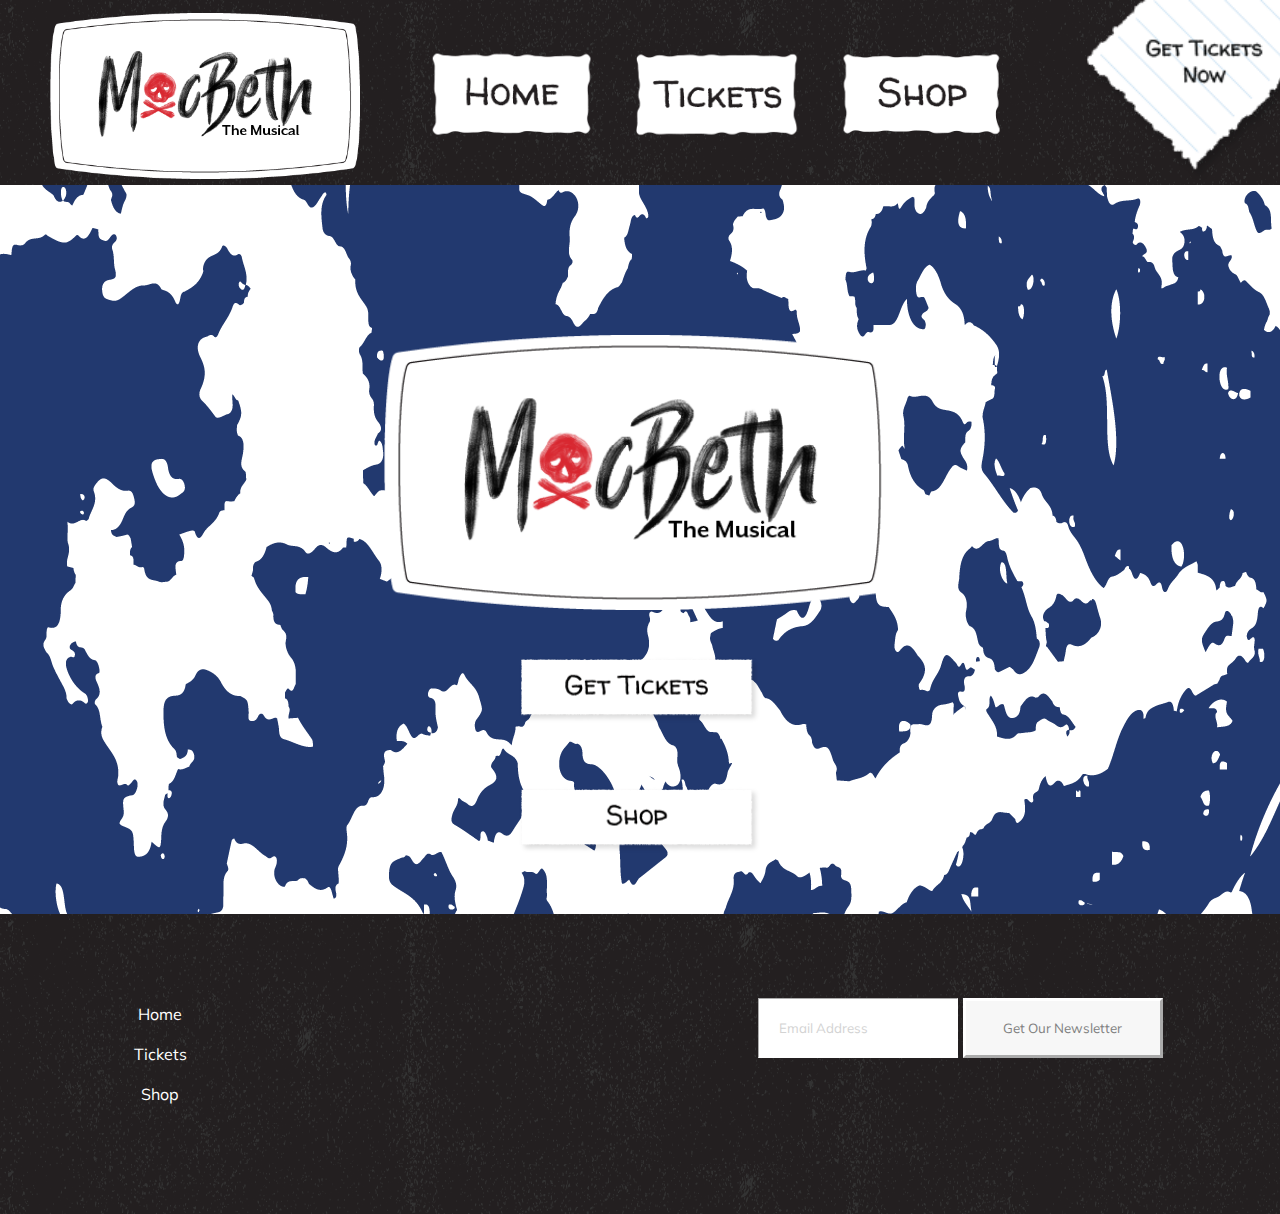
<file: index.html>
<!doctype html>
<html>
<head>
<meta charset="UTF-8">
<title>MacBeth : The Musical</title>
<link href="stylesheet.css" rel="stylesheet" type="text/css">
 <meta name="viewport" content="width=device-width, initial-scale=1.0">
	<link href="https://fonts.googleapis.com/css?family=Muli|Walter+Turncoat&display=swap" rel="stylesheet">
	
</head>

<body>
	
	<div class="header">
		
		<div class="logo">
			<a href="index.html"><img src="images/logo_big.png" alt="MacBeth Logo" style="height:100%;"></a>
		</div>
		
		<div class="nav">
			<div class="nav_one">
				<a href="index.html"><img src="images/button_1.png" style="width: 100%;"></a>
			</div>
			<div class="nav_two">
				<a href="tickets.html"><img src="images/button_2.png" style="width: 100%;"></a>
			</div>
			<div class="nav_three">
				
				<a href="shop.html"><img src="images/button_3.png" style="width: 100%;"></a>
			</div>
		</div>
		
		<div class="buy">
			<a href="tickets.html"><img src="images/buy.png" alt="Buy Button" style="height: 100%"></a>
		</div>
		
	</div>
	
		<div class="centered">
			<div class="big_logo">
				<img src="images/logo_big.png" alt="MacBeth Logo" style="width: 100%;">
			</div>
			<div class="sub_nav_one">
				<a href="tickets.html"><img src="images/sub_nav_1.png" style="width: 100%;"></a>
			</div>
			<div class="sub_nav_two">
				<a href="shop.html"><img src="images/sub_nav_2.png" style="width: 100%;"></a>
			</div>
		</div>
	
	<div class="footer" style="position: relative; bottom: 0;">
		<div class="sub_nav">
			<a href="index.html">Home</a><br><br>
			<a href="tickets.html">Tickets</a><br><br>
			<a href="shop.html">Shop</a><br><br>
		</div>
		
		<div class="email">
			<form action="mailto:abotis393@gmail.com" method="post" style="text-align: center;font-family: 'Muli', 'Nanum Myeongjo', Cambria, 'Hoefler Text', 'Liberation Serif', Times, 'Times New Roman', 'serif'; font-size: 18px;" enctype="text/plain">
  			<label for="fname"></label><br><br>
  			<input type="text" id="fname" name="fname" value="Email Address">
  			<input type="submit" value="Get Our Newsletter">
		</form> 
		</div>
	</div>
	
</body>
</html>
</file>
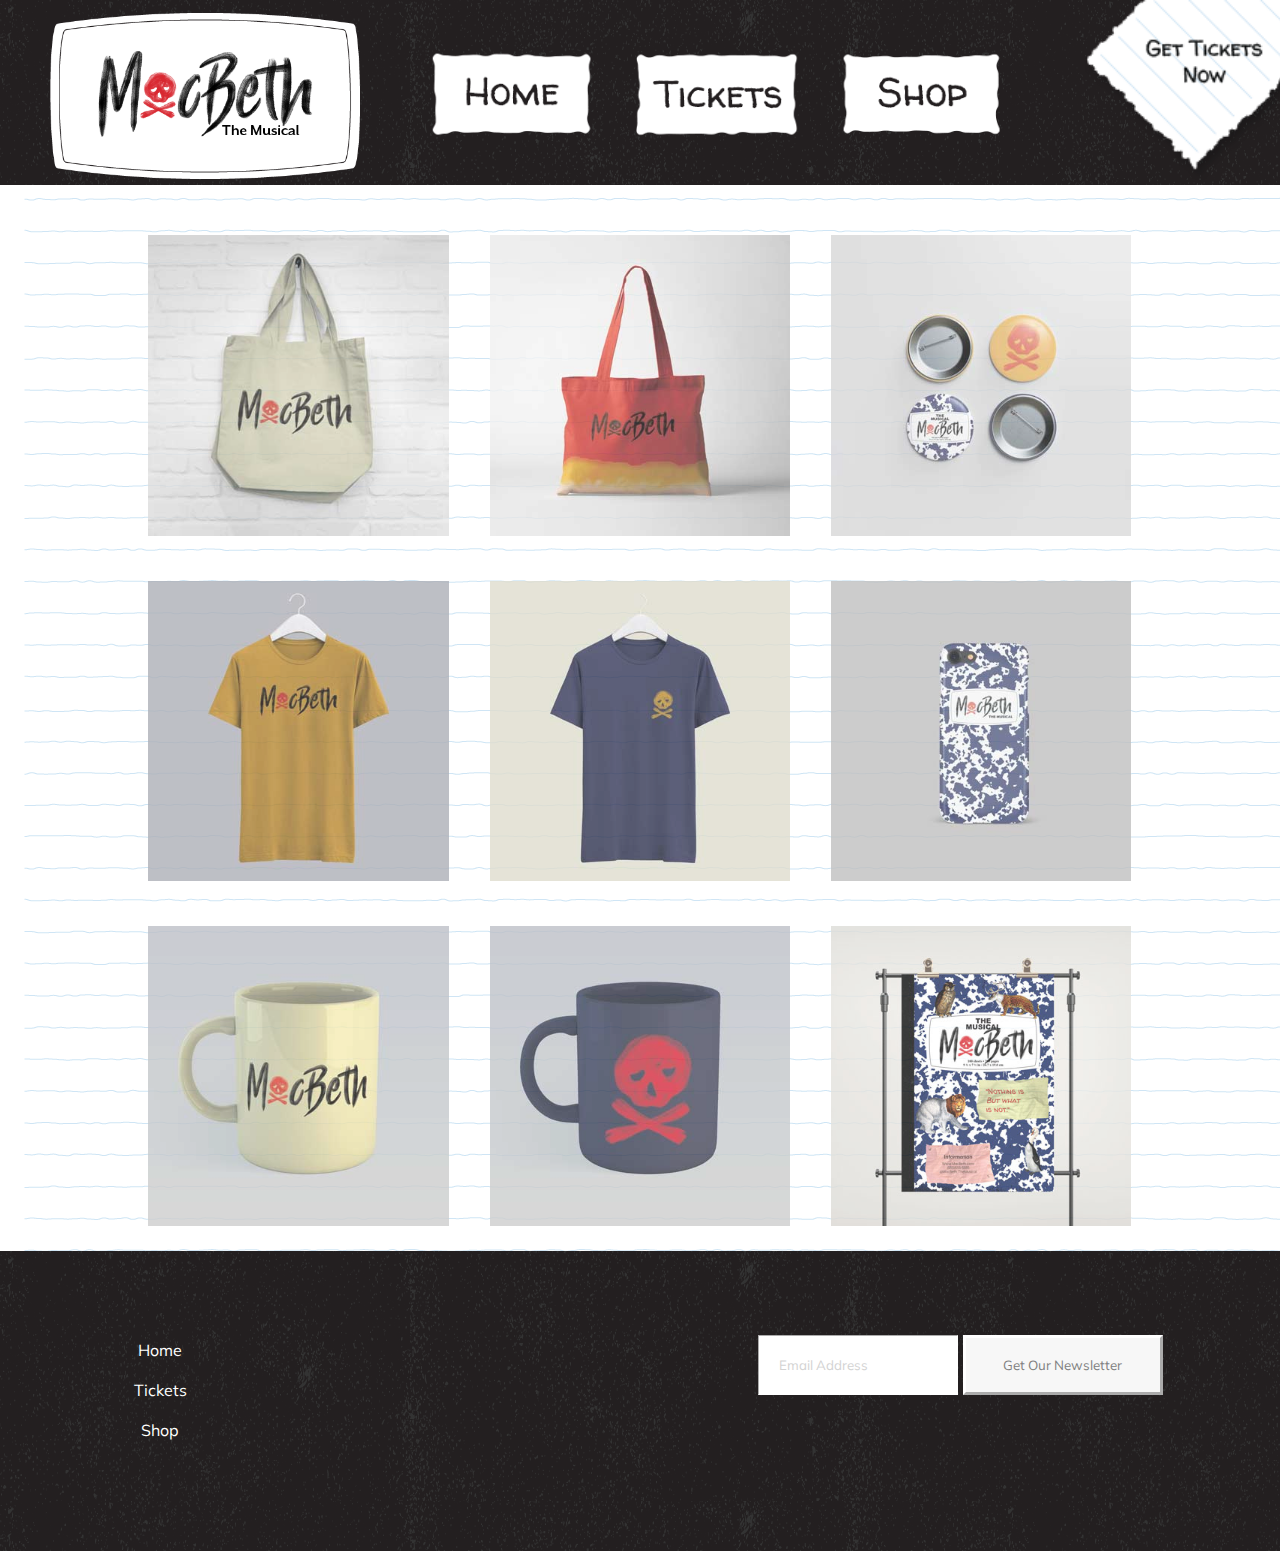
<file: shop.html>
<!doctype html>
<html>
<head>
<meta charset="UTF-8">
<title>shop</title>
<link href="stylesheet_alt.css" rel="stylesheet" type="text/css">
<link href="script.js"	rel="javascript" type="text/javascript">
	
	
<link href="https://fonts.googleapis.com/css?family=Muli|Walter+Turncoat&display=swap" rel="stylesheet">	
	<style>
		
		
		body{
			margin: 0;
		}
		
		h1{
			font-size: 36pt;
		}	
		
		p,h2, h3, h4{
			font-family: 'Muli',Gotham, "Helvetica Neue", Helvetica, Arial, "sans-serif";
		}
		
		alt{
			font-family: 'Muli',Gotham, "Helvetica Neue", Helvetica, Arial, "sans-serif";
		}
		
		
		.gallery{
			margin: auto;
			width: 80%;
			margin-top: 30px;
		}
		
		.column {
			float: left;
			width: 29.33%;
			padding: 2%;
		}
		
		.column img {
			opacity: 0.8; 
			cursor: pointer; 
		}
		
		.column img:hover {
			opacity: 1;
		}
		
		.row:after {
			content: "";
			display: table;
			clear: both;
		}
		
		.container {
			position: relative;
			display: none;
			width: 60%;
			margin: auto;
		}
		
		#imgtext {
			position: absolute;
			bottom: 15px;
			left: 15px;
			color: black;
			font-size: 20px;
			font-family: 'Muli',Gotham, "Helvetica Neue", Helvetica, Arial, "sans-serif";
		}
		
		.closebtn {
			position: absolute;
			top: 10px;
			right: 15px;
			color: white;
			font-size: 35px;
			cursor: pointer;
		}
		
@media only screen and (max-width: 500px){
	
	.gallery{
			margin: auto;
			width: 100%;
			margin: 40px 0;
		}
	
.column {
  float: left;
  width: 32.33%;
	padding: .5%;
}
	
.column img {
  opacity: 0.8; 
  cursor: pointer; 
}
	
.column img:hover {
  opacity: 1;
}
	
.row:after {
  content: "";
  display: table;
  clear: both;
}
	
.container {
  position: relative;
  display: none;
	width: 100%;
	margin: auto;
}
	
#imgtext {
  position: absolute;
  bottom: 15px;
  left: 15px;
  color: black;
  font-size: 20px;
	font-family: 'Muli',Gotham, "Helvetica Neue", Helvetica, Arial, "sans-serif";
}
	
.closebtn {
  position: absolute;
  top: 10px;
  right: 15px;
  color: white;
  font-size: 35px;
  cursor: pointer;
}
	
#imgtext {
  position: absolute;
  bottom: 15px;
  left: 15px;
  color: white;
  font-size: 10px;
  font-family: 'Muli',Gotham, "Helvetica Neue", Helvetica, Arial, "sans-serif";
}
			
		}

	</style>
	
	
</head>

<body>
	
		<div class="header">
		
		<div class="logo">
			<a href="index.html"><img src="images/logo_big.png" alt="MacBeth Logo" style="height:100%; margin: auto;"></a>
		</div>
		
		<div class="nav">
			<div class="nav_one">
				<a href="index.html"><img src="images/button_1.png" style="width: 100%;"></a>
			</div>
			<div class="nav_two">
				<a href="tickets.html"><img src="images/button_2.png" style="width: 100%;"></a>
			</div>
			<div class="nav_three">
				<a href="shop.html"><img src="images/button_3.png" style="width: 100%;"></a>
			</div>
		</div>
		
		<div class="buy">
			<a href="tickets.html"><img src="images/buy.png" alt="Buy Button" style="height: 100%"></a>
		</div>
		
	</div>
	
<div class="gallery">	
<div class="row">
  <div class="column">
    <img src="images/shop_items/canvasbag_2.jpg" alt="MacBeth Tote<br>$12.00" style="width:100%" onclick="myFunction(this);">
  </div>
  <div class="column">
    <img src="images/shop_items/canvasbag_3.jpg" alt="MacBeth Tote<br>$12.00" style="width:100%" onclick="myFunction(this);">
  </div>
  <div class="column">
    <img src="images/shop_items/Pins.jpg" alt="MacBeth Pins<br>$5.00" style="width:100%" onclick="myFunction(this);">
  </div>
</div>
	
	
<div class="row">
  <div class="column">
    <img src="images/shop_items/Free-T-shirt-Mockup-Front.jpg" alt="MacBeth T-shirt<br>$20.00" style="width:100%" onclick="myFunction(this);">
  </div>
  <div class="column">
    <img src="images/shop_items/T-shirt_2.jpg" alt="MacBeth T-shirt<br>$20.00" style="width:100%" onclick="myFunction(this);">
  </div>
  <div class="column">
    <img src="images/shop_items/phone-case.jpg" alt="MacBeth Phone Case<br> $10.00" style="width:100%" onclick="myFunction(this);">
  </div>
</div>
	
<div class="row">
  <div class="column">
    <img src="images/shop_items/Mug_1.jpg" alt="MacBeth Coffee Cup<br>$8.00" style="width:100%" onclick="myFunction(this);">
  </div>
  <div class="column">
    <img src="images/shop_items/Mug_2.jpg" alt="MacBeth Coffee Cup<br>$8.00" style="width:100%" onclick="myFunction(this);">
  </div>
  <div class="column">
    <img src="images/shop_items/Poster.jpg" alt="MacBeth Poster<br>$5.00" style="width:100%" onclick="myFunction(this);">
  </div>
</div>	

	
<div class="container">
  <span onclick="this.parentElement.style.display='none'" class="closebtn">&times;</span>
  <img id="expandedImg" style="width:100%">
  <div id="imgtext"></div>
</div>


</div>
	
	<div class="footer">
		<div class="sub_nav">
			<a href="index.html">Home</a><br><br>
			<a href="tickets.html">Tickets</a><br><br>
			<a href="shop.html">Shop</a><br><br>
		</div>
		
		<div class="email">
			<form action="mailto:abotis393@gmail.com" method="post" style="text-align: center;font-family: 'Muli', 'Nanum Myeongjo', Cambria, 'Hoefler Text', 'Liberation Serif', Times, 'Times New Roman', 'serif'; font-size: 18px;" enctype="text/plain">
  			<label for="fname"></label><br><br>
  			<input type="text" id="fname" name="fname" value="Email Address">
  			<input type="submit" value="Get Our Newsletter">
		</form> 
		</div>
	</div>	
	
<script>
function myFunction(imgs) {
    var expandImg = document.getElementById("expandedImg");
    var imgText = document.getElementById("imgtext");
    expandImg.src = imgs.src;
    imgText.innerHTML = imgs.alt;
    expandImg.parentElement.style.display = "block";
}
</script>
	
	
	
	
</body>
	
</html>
</file>
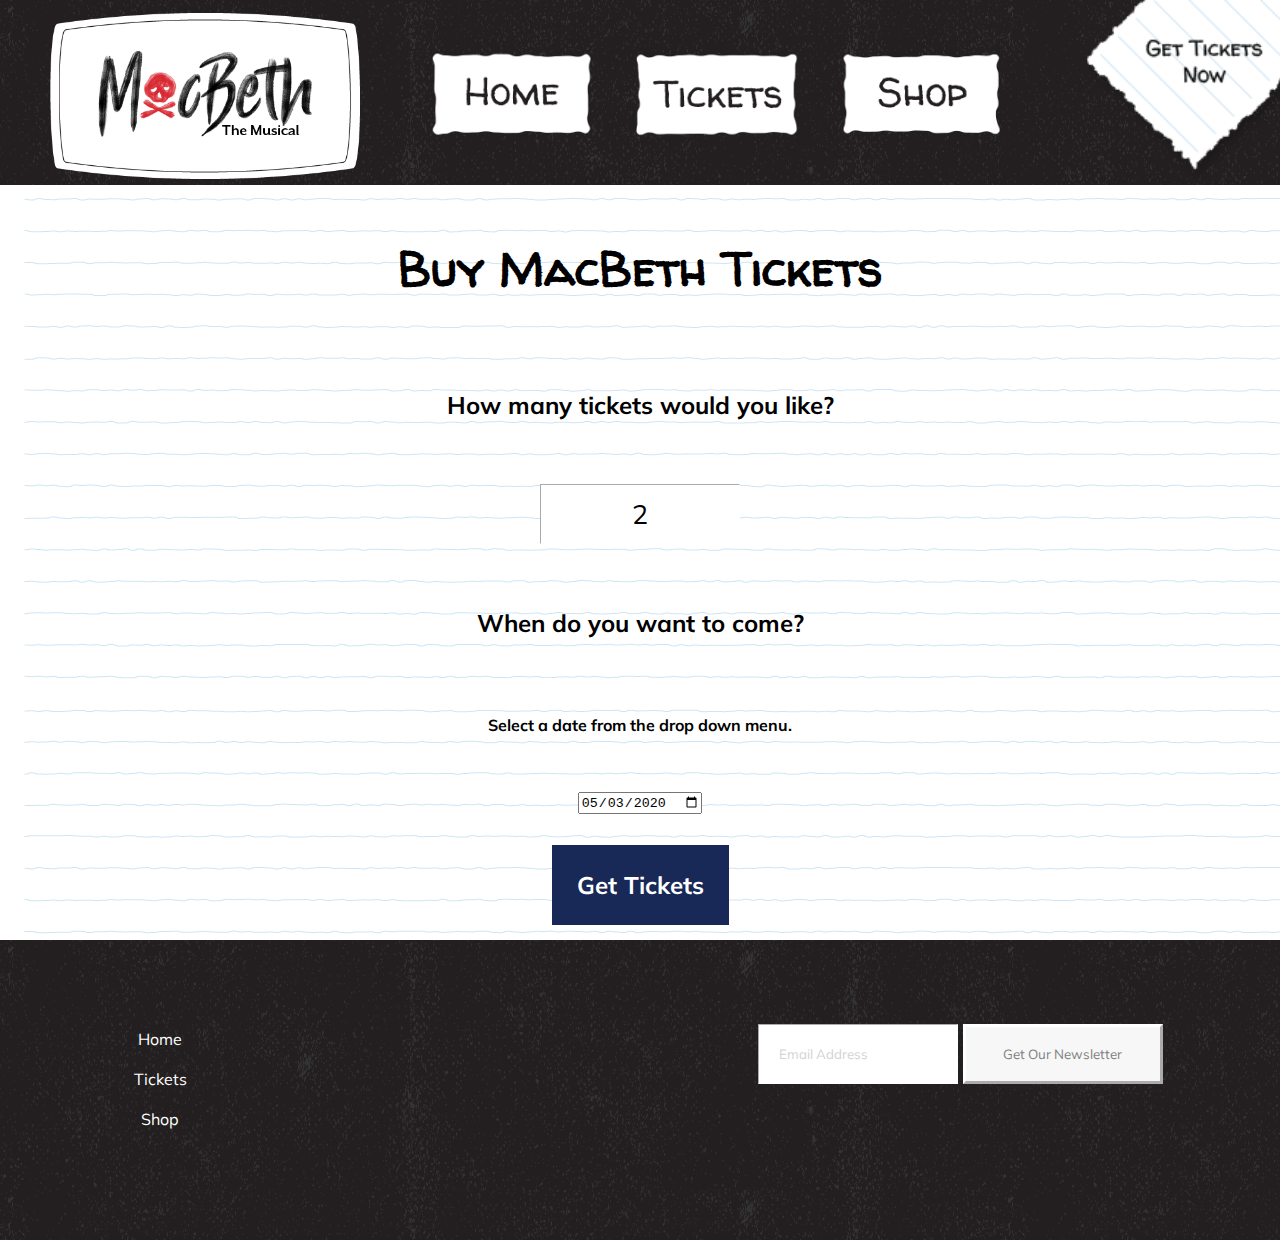
<file: tickets.html>
<!doctype html>
<html>
<head>
<meta charset="UTF-8">
<title>Tickets</title>
<link href="stylesheet.css" rel="stylesheet" type="text/css">
	<link href="https://fonts.googleapis.com/css?family=Muli|Walter+Turncoat&display=swap" rel="stylesheet">
	
	<style>
		body{
			background-image: url("images/background_2.png");
			object-fit: fill;
			text-align: center;
		}
		
		h1{
			font-size: 36pt;
		}	
		
		h2, h3, h4{
			font-family: 'Muli',Gotham, "Helvetica Neue", Helvetica, Arial, "sans-serif";
		}
		
		
	</style>
	
</head>

<body>
	
	<div class="header">
		
		<div class="logo">
			<a href="index.html"><img src="images/logo_big.png" alt="MacBeth Logo" style="height:100%; margin: auto;"></a>
		</div>
		
		<div class="nav">
			<div class="nav_one">
				<a href="index.html"><img src="images/button_1.png" style="width: 100%;"></a>
			</div>
			<div class="nav_two">
				<a href="tickets.html"><img src="images/button_2.png" style="width: 100%;"></a>
			</div>
			<div class="nav_three">
				<a href="shop.html"><img src="images/button_3.png" style="width: 100%;"></a>
			</div>
		</div>
		
		<div class="buy">
			<a href="tickets.html"><img src="images/buy.png" alt="Buy Button" style="height: 100%"></a>
		</div>
		
	</div>
	
	<br>
	
	<div class="text">
		<h1>Buy MacBeth Tickets</h1><br><br>
		
		<h2>How many tickets would you like?</h2><br><br>
		
		<form method="post" action="" style="text-align: center;font-family: 'Muli', 'Nanum Myeongjo', Cambria, 'Hoefler Text', 'Liberation Serif', Times, 'Times New Roman', 'serif'; font-size: 18px;">
    <div>
        <input type="text" name="ticket-amount" id="ticket-amount" value="2" style="color: black; text-align: center; font-size: 20pt;">
    </div>
   
		</form><br><br>
		
		<h2>When do you want to come?</h2><br><br>
		
		<h4>Select a date from the drop down menu.</h4><br><br>
		
		<input type="date" id="myDate" value="2020-05-03"><br><br><br>
		
		<h2> <a href="tickets.html" style="padding: 25px; background-color:rgba(25,41,87,1.00); width: 250px; color: white; margin: auto; margin-bottom: 30px;">Get Tickets</a></h2>
		
	</div>
	
	<div class="footer">
		<div class="sub_nav">
			<a href="index.html">Home</a><br><br>
			<a href="tickets.html">Tickets</a><br><br>
			<a href="shop.html">Shop</a><br><br>
		</div>
		
		<div class="email">
			<form action="mailto:abotis393@gmail.com" method="post" style="text-align: center;font-family: 'Muli', 'Nanum Myeongjo', Cambria, 'Hoefler Text', 'Liberation Serif', Times, 'Times New Roman', 'serif'; font-size: 18px;" enctype="text/plain">
  			<label for="fname"></label><br><br>
  			<input type="text" id="fname" name="fname" value="Email Address">
  			<input type="submit" value="Get Our Newsletter">
		</form> 
		</div>
	</div>
	
</body>
</html>
</file>
<file: stylesheet.css>
@charset "UTF-8";
/* CSS Document */

body{
	background-image: url("images/background.png");
	object-fit: fill;
	z-index: -2;
	margin: auto;
}

h1, h2, h3, h4{
	font-family: "Walter Turncoat", Gotham, "Helvetica Neue", Helvetica, Arial, "sans-serif";
}

a{
	text-decoration: none;
	color: white;
}


.header{
	height: 185px;
	background-image: url(images/nav_background.png);
}

.logo{
	height: 90%;
	float: left;
	margin-left: 50px;
	margin-top: 12.5px;
}

.nav{
	height: 75px;
	width: 48%;
	margin: 50px;
	float: left;
}

.nav_one{
	width: 29.33%;
	height: 75px;
	float: left;
	margin: 0 2%;
}

.nav_two{
	width: 29.33%;
	height: 75px;
	float: left;
	margin: 0 2%;
}

.nav_three{
	width: 29.33%;
	height: 75px;
	float: left;
	margin: 0 2%;
}

.buy{
	width: 10%;
	height: 200px;
	float: left;
}


.centered{
	margin: auto;
	width: 40%;
}

.big_logo{
	width: 100%;
	margin-top: 150px;
}

.sub_nav_one{
	width: 48%;
	height: 90px;
	margin: auto;
	margin-top: 40px;
}

.sub_nav_two{
	width: 48%;
	height: 90px;
	margin: auto;
	margin-top: 40px;
}

.footer{
	width: 100%;
	height: 300px;
	margin-top: 40px;
	background-color: dimgray;
	position: relative;
	bottom: 0px;
	background-image: url(images/nav_background.png);
}

.sub_nav{
	width: 25%;
	font-family: 'Muli', Gotham, 'Helvetica Neue', Helvetica, Arial, 'sans-serif';
	text-align: center;
	padding-top: 7%;
	float: left;
}

.email{
	width: 50%;
	float: right;
	padding-top: 30px;
}

input[type=text] {
		width: 200px;
		height: 60px;
		padding: 12px 20px;
		margin: 8px 0;
		box-sizing: border-box;
		font-family: 'Muli', Gotham, "Helvetica Neue", Helvetica, Arial, "sans-serif";
		color: lightgray;
		border-width: thin;
		border-color: white;
		}
		input[type=submit] {
		width: 200px;
		height: 60px;
		padding: 12px 20px;
		margin: 8px 0;
		box-sizing: border-box;
		font-family: 'Muli', Gotham, "Helvetica Neue", Helvetica, Arial, "sans-serif";
		background-color: #F7F7F7;
		color: gray;
		border-width: medium;
		border-color: white;
		}

.text{
	
}

@media only screen and (max-width: 1250px){

	body{
	background-image: url("images/background.png");
	object-fit: fill;
	z-index: -2;
}

h1, h2, h3{
	font-family: "Walter Turncoat", Gotham, "Helvetica Neue", Helvetica, Arial, "sans-serif";
}

label {
    margin: 0 40px 0 0;
    font-size: 26px;
    line-height: 70px;
    display: none;
    width: 26px;
    float: right;
}
	
.header{
	height: 175px;
	background-color: #323232;
}

.logo{
	height: 90%;
	float: left;
	margin-left: 15%;
	margin-top: 12.5px;
}

	
.nav{
	height: 75px;
	width: 48%;
	margin: 50px 30px;
	float: left;
}

.nav_one{
	width: 29.33%;
	height: 75px;
	float: left;
	margin: 0 2%;
}

.nav_two{
	width: 29.33%;
	height: 75px;
	float: left;
	margin: 0 2%;
}

.nav_three{
	width: 29.33%;
	height: 75px;
	float: left;
	margin: 0 2%;
}

.buy{
	width: 0px;
	height: 0px;
}

.centered{
	margin: auto;
	margin-top: 30px;
	width: 40%;
}

.big_logo{
	width: 100%;
	margin-top: 150px;
}

.sub_nav_one{
	width: 80%;
	margin: auto;
	margin-top: 40px;
}

.sub_nav_two{
	width: 80%;
	margin: auto;
	margin-top: 40px;
}

.footer{
	width: 100%;
	height: 200px;
	background-color: dimgray;
	position: relative;
	bottom: 0px;
	}

.sub_nav{
	width: 25%;
	font-family: 'Muli', Gotham, 'Helvetica Neue', Helvetica, Arial, 'sans-serif';
	text-align: center;
	padding-top: 3.5%;
	float: left;
}

.email{
	width: 50%;
	float: right;
	padding-top: 2%;
}
}
	
@media only screen and (max-width: 955px){
	
body{
	background-image: url("images/background.png");
	object-fit: fill;
	z-index: -2;
}
	
h1{
	font-size: 32pt;
}

h1, h2, h3{
	font-family: "Walter Turncoat", Gotham, "Helvetica Neue", Helvetica, Arial, "sans-serif";
}

.header{
	height: 200px;
	width: 100%;
	background-color: #323232;
}

.logo{
	height: 100px;
	margin: 0% 30% 1.5%;
}

.nav{
	height: 45px;
	width: 50%;
	margin: auto;
	display: contents;
}

.nav_one{
	width: 23.33%;
	height: 45px;
	float: left;
	margin: 0 5%;
}

.nav_two{
	width: 23.33%;
	height: 45px;
	float: left;
	margin: 0 5%;
}

.nav_three{
	width: 23.33%;
	height: 45px;
	float: left;
	margin: 0 5%;
}

.buy{
	display: none;
}

.centered{
	margin: auto;
	width: 90%;
	margin-top: 20px;
}

.big_logo{
	width: 80%;
	margin: auto;
}

.sub_nav_one{
	width: 60%;
	height: 90px;
	margin: auto;
	margin-top: 20px;
	clear: both;
}

.sub_nav_two{
	width: 60%;
	height: 90px;
	margin: auto;
	margin-top: 30px;
	clear: both;
}

.footer{
	width: 100%;
	height: 200px;
	margin-top: 30px;
	background-color: dimgray;
	position:relative;
	bottom: 0px;
	}

.sub_nav{
	width: 25%;
	font-family: 'Muli', Gotham, 'Helvetica Neue', Helvetica, Arial, 'sans-serif';
	text-align: center;
	padding-top: 10%;
	float: left;
}

.email{
	width: 50%;
	float: right;
	padding-top: 1%;
}

	input[type=text] {
		width: 150px;
		height: 50px;
		padding: 0px 10px;
		box-sizing: border-box;
		font-family: 'Muli', Gotham, "Helvetica Neue", Helvetica, Arial, "sans-serif";
		color: lightgray;
		border-width: thin;
		border-color: white;
		}
		input[type=submit] {
		width: 150px;
		height: 60px;
		padding: 9px 10px;
		margin: 8px 0;
		box-sizing: border-box;
		font-family: 'Muli', Gotham, "Helvetica Neue", Helvetica, Arial, "sans-serif";
		background-color: #F7F7F7;
		color: gray;
		border-width: thin;
		border-color: white;
		}
	}
	
@media only screen and (max-width: 500px){

.header{
	height: 150px;
	width: 100%;
	padding: 5px 0px;
}	
	
.logo{
	height: 75px;
	margin: 0% 35% 1.5%;
}

.nav{
	height: 45px;
	width: 50%;
	margin: auto;
	display: contents;
}

.nav_one{
	width: 29.33%;
	height: 45px;
	float: left;
	margin: 0 2%;
}

.nav_two{
	width: 29.33%;
	height: 45px;
	float: left;
	margin: 0 2%;
}

.nav_three{
	width: 29.33%;
	height: 45px;
	float: left;
	margin: 0 2%;
}	
	
.big_logo{
	width: 100%;
	margin: auto;
}

.sub_nav_one{
	width: 80%;
	margin: auto;
	margin-top: 20px;
	clear: both;
}

.sub_nav_two{
	width: 80%;
	margin: auto;
	margin-top: 10px;
	clear: both;
}

.footer{
	width: 100%;
	height: 250px;
	margin-top: 35px;
	position: relative;
	bottom: 0px;
	}

.sub_nav{
	width: 25%;
	font-family: 'Muli', Gotham, 'Helvetica Neue', Helvetica, Arial, 'sans-serif';
	text-align: center;
	float: left;
}	
	
.email{
	width: 60%;
	float: right;
}

	input[type=text] {
		width: 125px;
		height: 35px;
		padding: 0px 20px;
		box-sizing: border-box;
		font-family: 'Muli', Gotham, "Helvetica Neue", Helvetica, Arial, "sans-serif";
		color: lightgray;
		border-width: thin;
		border-color: white;
		}
		input[type=submit] {
		width: 150px;
		height: 60px;
		padding: 9px 10px;
		margin: 8px 0 0;
		box-sizing: border-box;
		font-family: 'Muli', Gotham, "Helvetica Neue", Helvetica, Arial, "sans-serif";
		background-color: #F7F7F7;
		color: gray;
		border-width: thin;
		border-color: white;
		}	
		
	}
	
	
@media only screen and (max-width: 350px){		

.header{
	height: 145px;
	width: 100%;
}	
	
.logo{
	width: 50%;
	margin: 0% 25% 3%;
}

.nav{
	height: 50px;
	width: 80%;
	margin: auto;
	display: contents;
}

.nav_one{
	width: 31.33%;
	height: 60px;
	float: left;
	margin: 0 1%;
}

.nav_two{
	width: 31.33%;
	height: 60px;
	float: left;
	margin: 0 1%;
}

.nav_three{
	width: 31.33%;
	height: 60px;
	float: left;
	margin: 0 1%;
}		
		
.centered{
	margin: auto;
	width: 80%;
	margin-top: 20px;
}
		
.footer{
	width: 100%;
	height: 200px;
	margin-top: 45px;
	background-color: dimgray;
	position: relative;
	bottom: 0;
	}		
		
	}
</file>
<file: stylesheet_alt.css>
@charset "UTF-8";
/* CSS Document */

body{
	background-image: url("images/background_2.png");
	object-fit: cover;
	z-index: -2;
	margin: auto;
}

h1, h2, h3, h4{
	font-family: "Walter Turncoat", Gotham, "Helvetica Neue", Helvetica, Arial, "sans-serif";
}

a{
	text-decoration: none;
	color: white;
}


.header{
	height: 185px;
	background-image: url(images/nav_background.png);
}

.logo{
	height: 90%;
	float: left;
	margin-left: 50px;
	margin-top: 12.5px;
}

.nav{
	height: 75px;
	width: 48%;
	margin: 50px;
	float: left;
}

.nav_one{
	width: 29.33%;
	height: 75px;
	float: left;
	margin: 0 2%;
}

.nav_two{
	width: 29.33%;
	height: 75px;
	float: left;
	margin: 0 2%;
}

.nav_three{
	width: 29.33%;
	height: 75px;
	float: left;
	margin: 0 2%;
}

.buy{
	width: 10%;
	height: 200px;
	float: left;
}


.centered{
	margin: auto;
	width: 40%;
	display: block;
}

.big_logo{
	width: 100%;
	margin-top: 150px;
}

.sub_nav_one{
	width: 48%;
	height: 90px;
	margin: auto;
	margin-top: 40px;
}

.sub_nav_two{
	width: 48%;
	height: 90px;
	margin: auto;
	margin-top: 40px;
}

.footer{
	width: 100%;
	height: 300px;
	background-image: url(images/nav_background.png);
	position: relative;
	bottom: 0;
}

.sub_nav{
	width: 25%;
	font-family: 'Muli', Gotham, 'Helvetica Neue', Helvetica, Arial, 'sans-serif';
	text-align: center;
	padding-top: 7%;
	float: left;
}

.email{
	width: 50%;
	float: right;
	padding-top: 30px;
}

input[type=text] {
		width: 200px;
		height: 60px;
		padding: 12px 20px;
		margin: 8px 0;
		box-sizing: border-box;
		font-family: 'Muli', Gotham, "Helvetica Neue", Helvetica, Arial, "sans-serif";
		color: lightgray;
		border-width: thin;
		border-color: white;
		}
		input[type=submit] {
		width: 200px;
		height: 60px;
		padding: 12px 20px;
		margin: 8px 0;
		box-sizing: border-box;
		font-family: 'Muli', Gotham, "Helvetica Neue", Helvetica, Arial, "sans-serif";
		background-color: #F7F7F7;
		color: gray;
		border-width: medium;
		border-color: white;
		}


@media only screen and (max-width: 1250px){

	body{
	background-image: url("images/background_2.png");
	object-fit: fill;
	z-index: -2;
}

h1, h2, h3{
	font-family: "Walter Turncoat", Gotham, "Helvetica Neue", Helvetica, Arial, "sans-serif";
}

label {
    margin: 0 40px 0 0;
    font-size: 26px;
    line-height: 70px;
    display: none;
    width: 26px;
    float: right;
}
#toggle {
    display: none;
}

	
.header{
	height: 175px;
	background-color: #323232;
}

.logo{
	height: 90%;
	float: left;
	margin-left: 15%;
	margin-top: 12.5px;
}

	.menu{
		width:50%;
	}	
	
.nav{
	height: 75px;
	width: 48%;
	margin: 50px 30px;
	float: left;
}

.nav_one{
	width: 29.33%;
	height: 75px;
	float: left;
	margin: 0 2%;
}

.nav_two{
	width: 29.33%;
	height: 75px;
	float: left;
	margin: 0 2%;
}

.nav_three{
	width: 29.33%;
	height: 75px;
	float: left;
	margin: 0 2%;
}

.buy{
	width: 0px;
	height: 0px;
}

.centered{
	margin: auto;
	margin-top: 30px;
	width: 40%;
}

.big_logo{
	width: 100%;
	margin-top: 150px;
}

.sub_nav_one{
	width: 80%;
	margin: auto;
	margin-top: 40px;
}

.sub_nav_two{
	width: 80%;
	margin: auto;
	margin-top: 40px;
}

.footer{
	width: 100%;
	height: 200px;
	background-color: dimgray;}

.sub_nav{
	width: 25%;
	font-family: 'Muli', Gotham, 'Helvetica Neue', Helvetica, Arial, 'sans-serif';
	text-align: center;
	padding-top: 3.5%;
	float: left;
}

.email{
	width: 50%;
	float: right;
	padding-top: 2%;
}
	
}
	
@media only screen and (max-width: 955px){
	
h1{
	font-size: 32pt;
}

h1, h2, h3{
	font-family: "Walter Turncoat", Gotham, "Helvetica Neue", Helvetica, Arial, "sans-serif";
}

.header{
	height: 200px;
	width: 100%;
	background-color: #323232;
}

.logo{
	height: 100px;
	margin: 0% 30% 1.5%;
}

.nav{
	height: 45px;
	width: 50%;
	margin: auto;
	display: contents;
}

.nav_one{
	width: 23.33%;
	height: 45px;
	float: left;
	margin: 0 5%;
}

.nav_two{
	width: 23.33%;
	height: 45px;
	float: left;
	margin: 0 5%;
}

.nav_three{
	width: 23.33%;
	height: 45px;
	float: left;
	margin: 0 5%;
}

.buy{
	display: none;
}

.centered{
	margin: auto;
	width: 90%;
	margin-top: 20px;
}

.big_logo{
	width: 80%;
	margin: auto;
}

.sub_nav_one{
	width: 60%;
	height: 90px;
	margin: auto;
	margin-top: 20px;
	clear: both;
}

.sub_nav_two{
	width: 60%;
	height: 90px;
	margin: auto;
	margin-top: 30px;
	clear: both;
}

.footer{
	width: 100%;
	height: 200px;
	margin-top: 30px;
	background-color: dimgray;
	position:relative;
	bottom: 0px;
	}

.sub_nav{
	width: 25%;
	font-family: 'Muli', Gotham, 'Helvetica Neue', Helvetica, Arial, 'sans-serif';
	text-align: center;
	padding-top: 10%;
	float: left;
}

.email{
	width: 50%;
	float: right;
	padding-top: 1%;
}

	input[type=text] {
		width: 150px;
		height: 50px;
		padding: 0px 10px;
		box-sizing: border-box;
		font-family: 'Muli', Gotham, "Helvetica Neue", Helvetica, Arial, "sans-serif";
		color: lightgray;
		border-width: thin;
		border-color: white;
		}
		input[type=submit] {
		width: 150px;
		height: 60px;
		padding: 9px 10px;
		margin: 8px 0;
		box-sizing: border-box;
		font-family: 'Muli', Gotham, "Helvetica Neue", Helvetica, Arial, "sans-serif";
		background-color: #F7F7F7;
		color: gray;
		border-width: thin;
		border-color: white;
		}
	
	}
	
	@media only screen and (max-width: 500px){

.header{
	height: 190px;
	width: 100%;
	padding: 5px 0px;
}	
	
.logo{
	height: 75px;
	margin: 0% 35% 1.5%;
}

.nav{
	height: 45px;
	width: 50%;
	margin: auto;
	display: contents;
}

.nav_one{
	width: 29.33%;
	height: 45px;
	float: left;
	margin: 0 2%;
}

.nav_two{
	width: 29.33%;
	height: 45px;
	float: left;
	margin: 0 2%;
}

.nav_three{
	width: 29.33%;
	height: 45px;
	float: left;
	margin: 0 2%;
}	
	
.big_logo{
	width: 100%;
	margin: auto;
}

.sub_nav_one{
	width: 80%;
	margin: auto;
	margin-top: 20px;
	clear: both;
}

.sub_nav_two{
	width: 80%;
	margin: auto;
	margin-top: 10px;
	clear: both;
}

.footer{
	width: 100%;
	height: 250px;
	margin-top: 35px;
	position: relative;
	bottom: 0px;
	}

.sub_nav{
	width: 25%;
	font-family: 'Muli', Gotham, 'Helvetica Neue', Helvetica, Arial, 'sans-serif';
	text-align: center;
	float: left;
}	
	
.email{
	width: 60%;
	float: right;
}

	input[type=text] {
		width: 125px;
		height: 35px;
		padding: 0px 20px;
		box-sizing: border-box;
		font-family: 'Muli', Gotham, "Helvetica Neue", Helvetica, Arial, "sans-serif";
		color: lightgray;
		border-width: thin;
		border-color: white;
		}
		input[type=submit] {
		width: 150px;
		height: 60px;
		padding: 9px 10px;
		margin: 8px 0 0;
		box-sizing: border-box;
		font-family: 'Muli', Gotham, "Helvetica Neue", Helvetica, Arial, "sans-serif";
		background-color: #F7F7F7;
		color: gray;
		border-width: thin;
		border-color: white;
		}	
		
	}
	
	
@media only screen and (max-width: 350px){		

.header{
	height: 145px;
	width: 100%;
}	
	
.logo{
	width: 50%;
	margin: 0% 25% 3%;
}

.nav{
	height: 50px;
	width: 80%;
	margin: auto;
	display: contents;
}

.nav_one{
	width: 31.33%;
	height: 60px;
	float: left;
	margin: 0 1%;
}

.nav_two{
	width: 31.33%;
	height: 60px;
	float: left;
	margin: 0 1%;
}

.nav_three{
	width: 31.33%;
	height: 60px;
	float: left;
	margin: 0 1%;
}		
		
.centered{
	margin: auto;
	width: 80%;
	margin-top: 20px;
}
		
.footer{
	width: 100%;
	height: 200px;
	margin-top: 45px;
	background-color: dimgray;
	position: relative;
	bottom: 0;
	}		
		
	}
</file>
